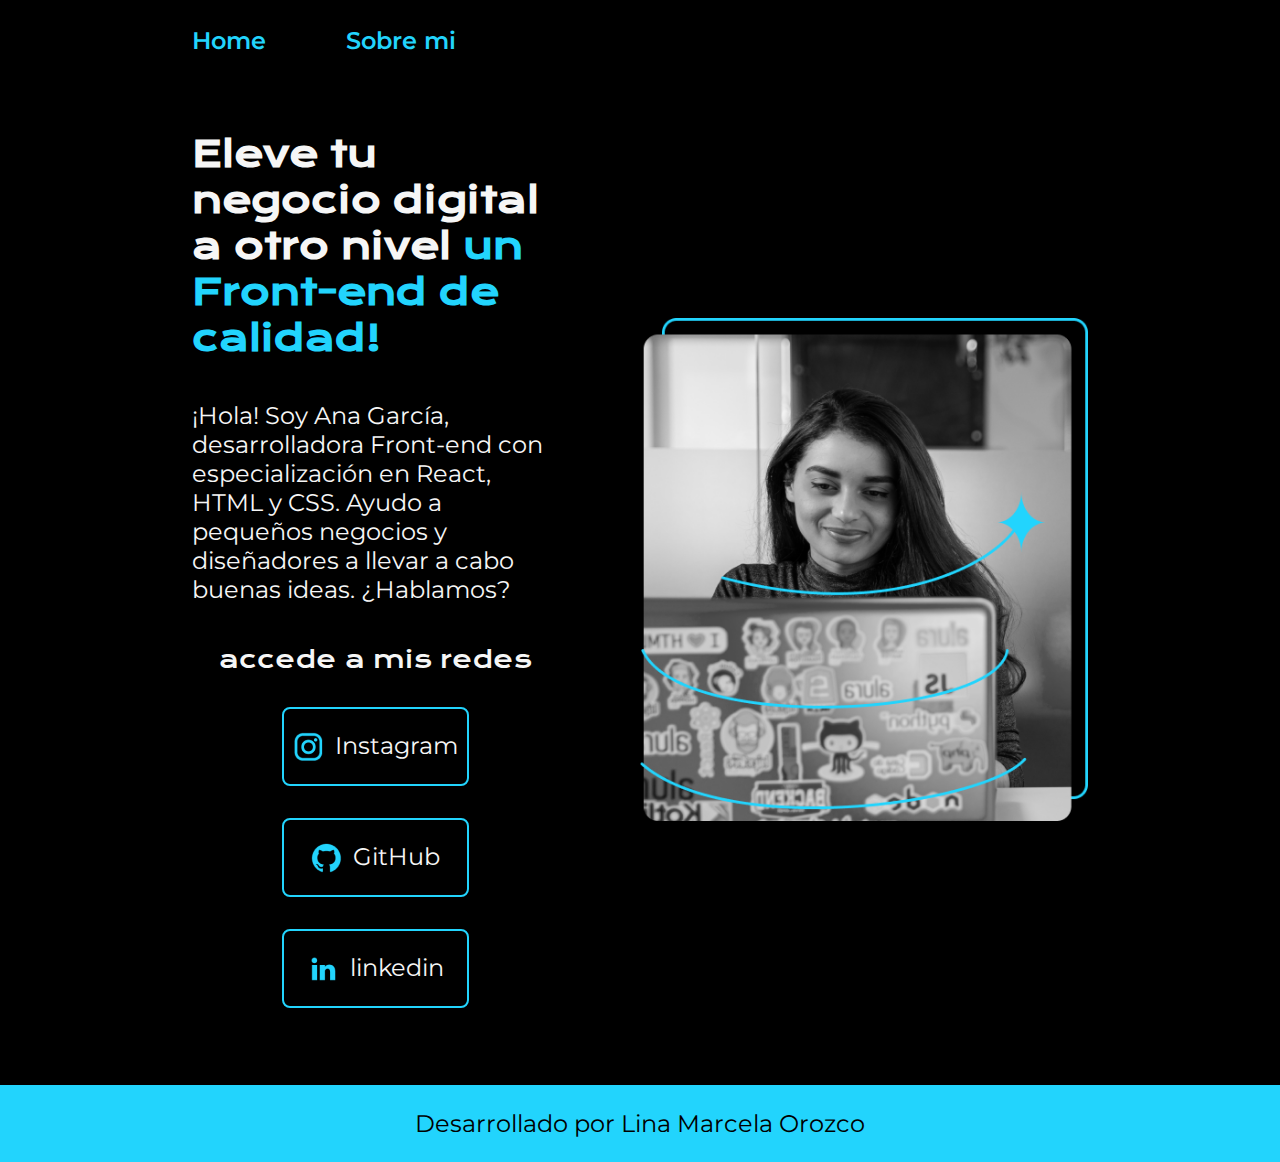
<file: index.html>
<!DOCTYPE html>
<html lang="es=co">
<head>
    <meta charset="UTF-8">
    <meta name="viewport" content="width=device-width, initial-scale=1.0">
    <title>portafolio</title>
       <link rel="stylesheet" href="./styles/style.css">
</head>
<body>
    <header class="header">
        <nav class="header__menu">
            <a class="header__menu__link" href="index.html">Home</a>
            <a class="header__menu__link" href ="about.html">Sobre mi</a>
        </nav>
    </header>
    <main class="presentacion">
         <section class="presentacion__contenido">
            <h1 class="presentacion__contenido__titulo">
            Eleve tu negocio digital a otro nivel <strong class="titulo-destaque">un Front-end de calidad!</strong></h1>
                 <p class="presentacion__contenido__texto">
                ¡Hola! Soy Ana García, desarrolladora Front-end con especialización en
                React, HTML y CSS. Ayudo a pequeños negocios y diseñadores a llevar 
                 a cabo buenas ideas. ¿Hablamos?

                </p>
                <div class="prentacion__enlaces">
                    <h2 class="presentacion__enlaces__subtitulos">accede a mis redes</h2>
                <a class="presentacion__enlaces__link" href="https://www.instagram.com/">
                    <img src="./assets/instagram.png">
                    Instagram</a>
                <a class="presentacion__enlaces__link" href="https://github.com/">
                    <img src="./assets/github.png">
                    GitHub</a>
                <a class="presentacion__enlaces__link" href="https://linkedin.com/">
                        <img src="./assets/linkedin.png">
                        linkedin</a>
                </div>
        </section>
        <img class="presentacion__imagen" src="./assets/Imagem.png" alt="Imagen de Ana Garcia trabajando">

    </main>
    <footer class="footer">
        <p>Desarrollado por Lina Marcela Orozco</p>
    </footer>
    
</body>
</html>
</file>
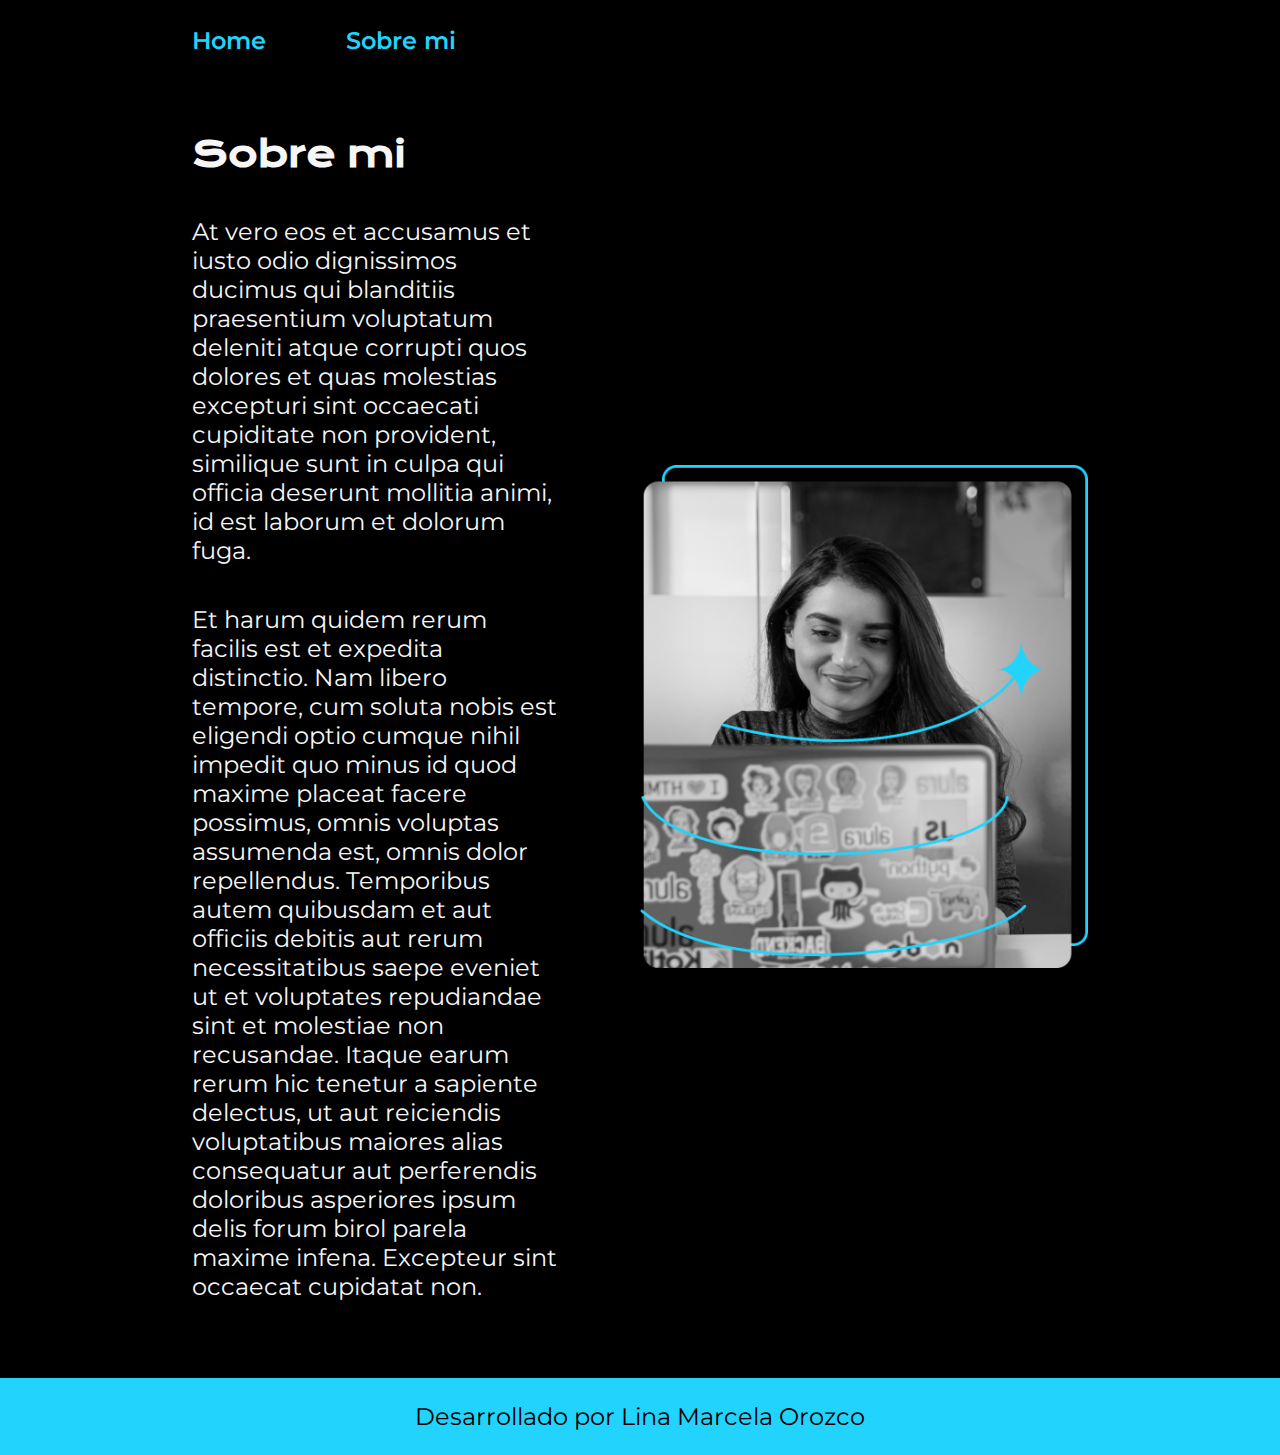
<file: about.html>
<!DOCTYPE html>
<html lang="es-co">
<head>
    <meta charset="UTF-8">
    <meta name="viewport" content="width=device-width, initial-scale=1.0">
    <title>Sobre mi</title>
    <link rel="stylesheet"href="./styles/style.css"
</head>
<body>
    <header class="header">
        <nav class="header__menu">
            <a class="header__menu__link" href="index.html">Home</a>
            <a class="header__menu__link" href ="about.html">Sobre mi</a>
        </nav>
    </header>
    <main class="presentacion">
        <section class="presentacion__contenido">
            <h1 class="presentacion__contenido__titulo">Sobre mi</h1>
            <p class="presentacion__contenido__texto">At vero eos et accusamus et iusto odio dignissimos ducimus qui blanditiis praesentium voluptatum deleniti 
                atque corrupti quos dolores et quas molestias excepturi sint occaecati cupiditate non provident,
                 similique sunt in culpa qui officia deserunt mollitia animi, id est laborum et dolorum fuga.</p>
            <p class="presentacion__contenido__texto">Et harum quidem rerum facilis est et expedita distinctio. Nam libero tempore, cum soluta nobis est eligendi
                 optio cumque nihil impedit quo minus id quod maxime placeat facere possimus, omnis voluptas assumenda est,
                  omnis dolor repellendus. Temporibus autem quibusdam et aut officiis debitis aut rerum necessitatibus saepe
                   eveniet ut et voluptates repudiandae sint et molestiae non recusandae. Itaque earum rerum hic tenetur a 
                   sapiente delectus, ut aut reiciendis voluptatibus maiores alias consequatur aut perferendis doloribus
                    asperiores ipsum delis forum birol parela maxime infena. Excepteur sint occaecat cupidatat non.</p>
        </section>
        <img class="presentacion__imagen"src="./assets/Imagem.png" alt="Imagen de Ana Garcia trabajando">
    </main>
    <footer class="footer">
        <p>Desarrollado por Lina Marcela Orozco</p>
    </footer>
</body>
</html>
</file>
<file: styles/style.css>
@import url('https://fonts.googleapis.com/css2?family=Krona+One&family=Montserrat:ital,wght@0,100..900;1,100..900&display=swap');


:root{
    --color-primario:black;
    --color-secundario: #f6f6f6;
    --color-terciario:#22d4fd;
    --color-hover: #272727;

    --fuente-montserrat:'Montserrat', sans-serif;
    --fuente-kronaone:'Krona One', sans-serif;


}
* {
    padding: 0;
    margin: 0;
}

body {
    background-color: var(--color-primario);
    color:var(--color-secundario);
    box-sizing: border-box;
}


.header{
    padding: 2% 0% 0% 15%;

}
.header__menu{
    display: flex;
    gap: 80px;

}

.header__menu__link{
font-family:var(--fuente-montserrat);
font-weight: 600;
font-size: 1.5rem;
color: var(--color-terciario);
text-decoration: none;
}


.presentacion{
    display: flex;
    align-items: center;
    padding: 6% 15%;
    justify-content: space-between;
    gap: 82px;
}
.presentacion__contenido{
    width: 50%;
    display:flex ;
    flex-direction: column;
    gap: 40px;
}

.presentacion__contenido__titulo{
    font-size: 2.25rem;
    font-family: var(--fuente-kronaone);

}

.titulo-destaque{
    color: var(--color-terciario);
}

.presentacion__contenido__texto{
    font-size: 1.5rem;
    font-family: var(--fuente-montserrat);
}

.prentacion__enlaces{
    display: flex;
    justify-content: space-between;
    flex-direction: column;
    align-items: center;
    gap: 32px;
}

.presentacion__enlaces__subtitulos{
    font-family: var(--fuente-kronaone);
    font-size: 1.5rem;
    font-weight: 400;
}

.presentacion__enlaces__link{
    width: 50%;
    text-align: center;
    padding: 21.5px 0;
    border-radius: 8px;
    font-family: var(--fuente-montserrat);
    font-size: 1.5rem;
    font-weight: 600px;
    text-decoration: none;
    color: var(--color-secundario);
    border: 2px solid var(--color-terciario);
    display: flex;
    justify-content: center;
    gap: 10px;
}

.presentacion__enlaces__link:hover{
    cursor: pointer;
    background-color: var(--color-hover);
}

.presentacion__imagen{
    width: 50%;
}

.footer{
    background-color: var(--color-terciario);
    padding: 24px;
    color:var(--color-primario);
    text-align: center;
    font-family: var(--fuente-montserrat);
    font-size: 1.5rem;
    font-weight: 400;
}

@media (max-width: 1200px){
    .header{
        padding: 10%;
    }

    .header__menu{
        justify-content: center;
    }

    .presentacion{
        flex-direction: column-reverse;
        padding: 5%;
    }
    .presentacion__contenido{
        width: auto;
    }
}
</file>
